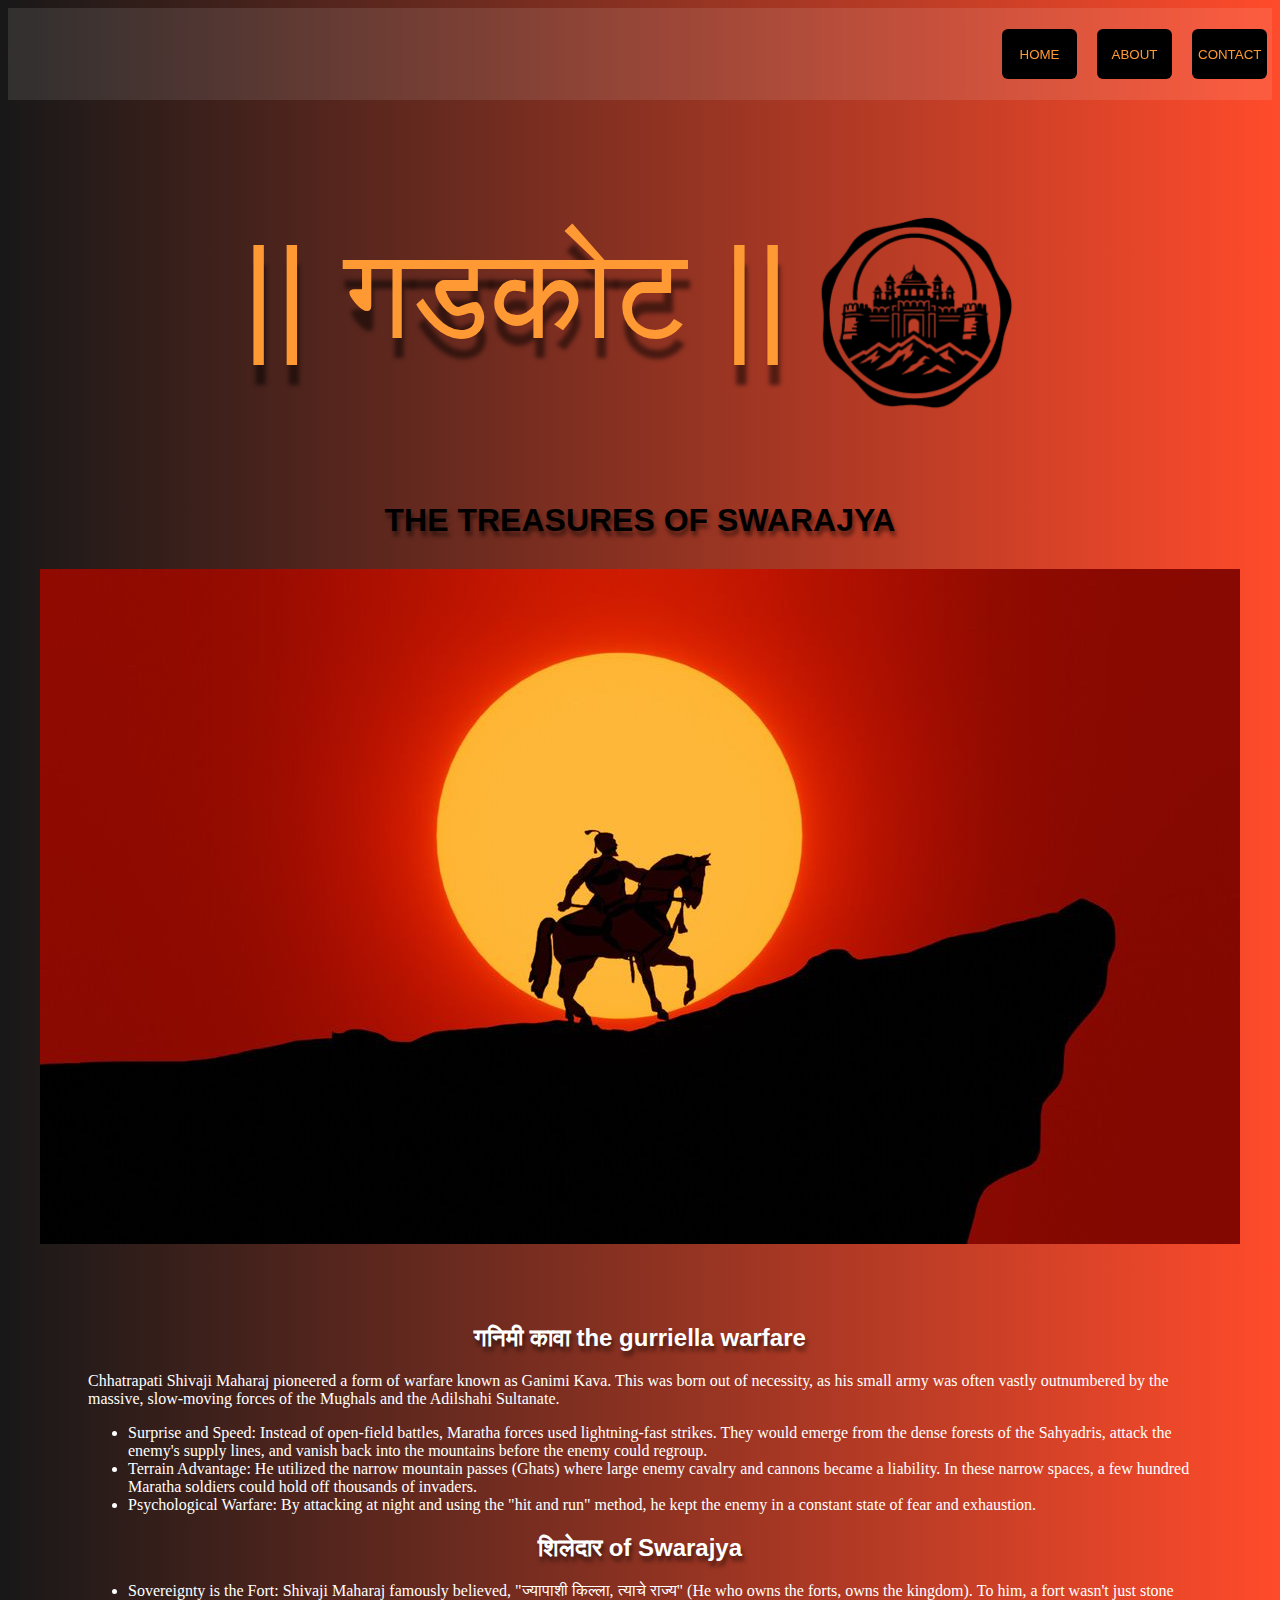
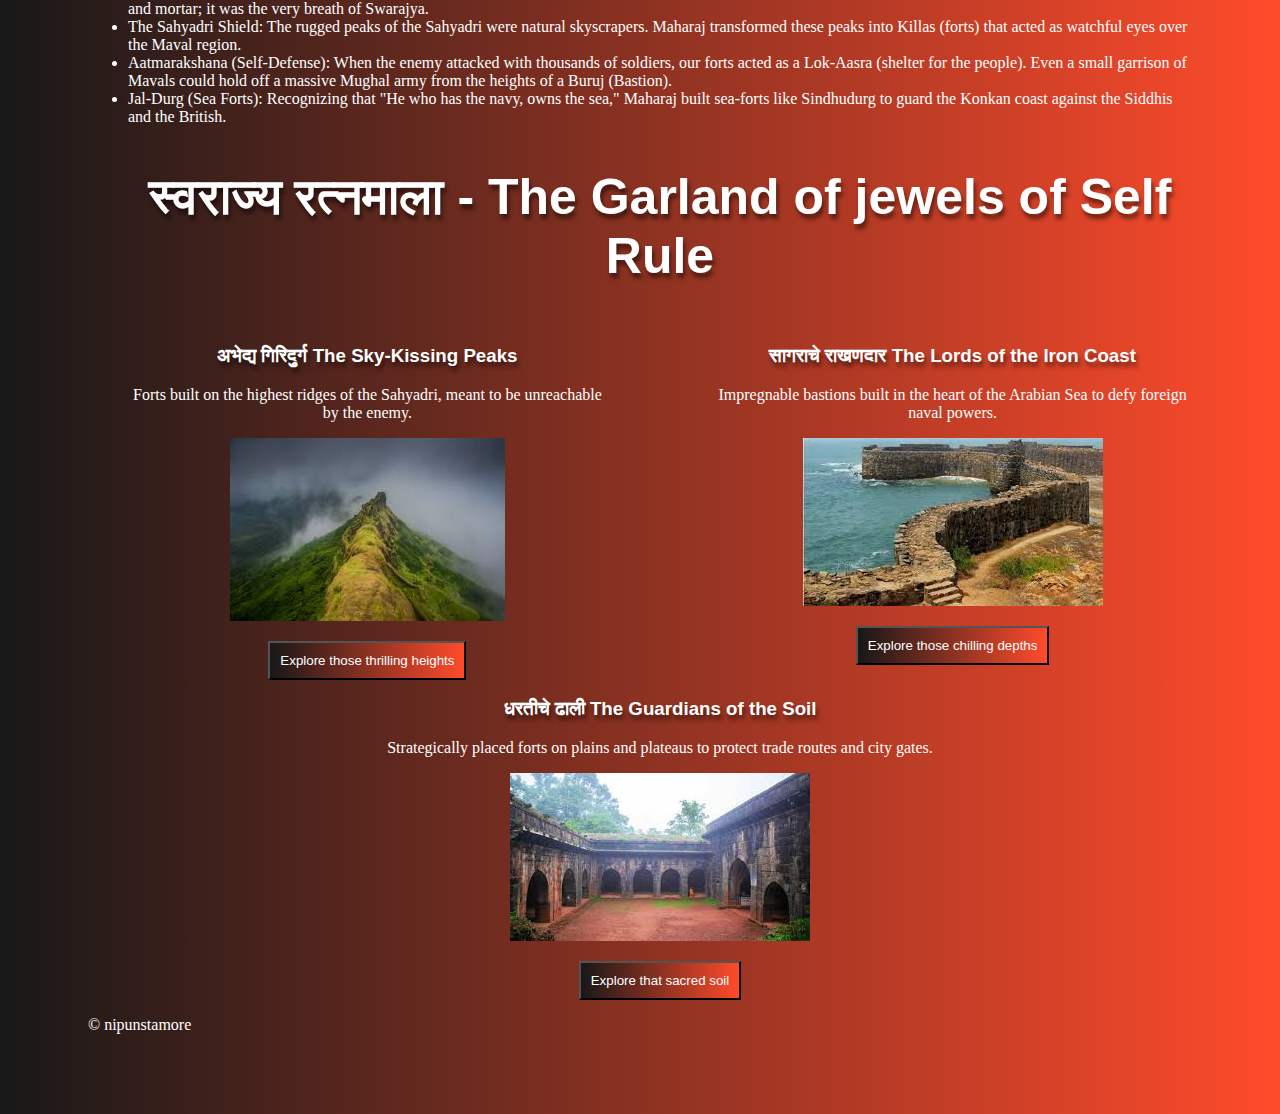
<file: index.html>
<!DOCTYPE html>
<html lang="en">
    <head>
        <title>Gad-Kot</title>
        <link href="css/style.css" rel="stylesheet">
        <link rel="icon" type="image/x-icon" href="../images/Gemini_Generated_Image_52onsz52onsz52on-removebg-preview.png">
    </head>

    <body  id="indexbody">
        <nav class="navbar">
            <ul class="nav-box">
                <li><button class="nav-but" type="button" onclick="window.location.href='index.html'">HOME</button></li>
                <li><button class="nav-but" type="button" onclick="window.location.href='about.html'">ABOUT</button></li>
                <li><button class="nav-but" type="button" onclick="window.location.href='contact.html'">CONTACT</button></li> <!--index for now-->
                
            </ul>
        </nav>
        
        <header id="header1" class="indexheader">
           || गडकोट ||
           <img src="../images/Gemini_Generated_Image_52onsz52onsz52on-removebg-preview.png" id="logo">
        </header>
        <h1>THE TREASURES OF SWARAJYA</h1>
        
        <div id="img_1">
        <img src="../images/fbab8a024c03d5ac8aa5d797dd6044d2.jpg" alt="the silloutte image of chhatrapati shivaji mahaarj on the horse">
        </div>

        <div class="wfont">
            <h2>गनिमी कावा the gurriella warfare</h2>
            <p>Chhatrapati Shivaji Maharaj pioneered a form of warfare known as Ganimi Kava. This was born out of necessity, as his small army was often vastly outnumbered by the massive, slow-moving forces of the Mughals and the Adilshahi Sultanate.</p>
                <ul>
                    <li>Surprise and Speed: Instead of open-field battles, Maratha forces used lightning-fast strikes. They would emerge from the dense forests of the Sahyadris, attack the enemy's supply lines, and vanish back into the mountains before the enemy could regroup.</li>

                    <li>Terrain Advantage: He utilized the narrow mountain passes (Ghats) where large enemy cavalry and cannons became a liability. In these narrow spaces, a few hundred Maratha soldiers could hold off thousands of invaders.</li>

                    <li>Psychological Warfare: By attacking at night and using the "hit and run" method, he kept the enemy in a constant state of fear and exhaustion.</li>
                </ul>

            <h2>शिलेदार of Swarajya</h2>
            <ul>
                <li>Sovereignty is the Fort: Shivaji Maharaj famously believed, "ज्यापाशी किल्ला, त्याचे राज्य" (He who owns the forts, owns the kingdom). To him, a fort wasn't just stone and mortar; it was the very breath of Swarajya.</li>

                <li>The Sahyadri Shield: The rugged peaks of the Sahyadri were natural skyscrapers. Maharaj transformed these peaks into Killas (forts) that acted as watchful eyes over the Maval region.</li>

                <li>Aatmarakshana (Self-Defense): When the enemy attacked with thousands of soldiers, our forts acted as a Lok-Aasra (shelter for the people). Even a small garrison of Mavals could hold off a massive Mughal army from the heights of a Buruj (Bastion).</li>

                <li>Jal-Durg (Sea Forts): Recognizing that "He who has the navy, owns the sea," Maharaj built sea-forts like Sindhudurg to guard the Konkan coast against the Siddhis and the British.</li>
            </ul>
            <ul>
                <h2 id="second_segment">स्वराज्य रत्नमाला - The Garland of jewels of Self Rule</h2>
                <div id="parafonts">
                <div class="two_column_layout">
                    <div>
                        <h3>अभेद्य गिरिदुर्ग The Sky-Kissing Peaks </h3>
                        <p>Forts built on the highest ridges of the Sahyadri, meant to be unreachable by the enemy.</p>
                        <img src="../images/i2.jpg" alt="the representative image for hill or mountain forts">
                        <button class="all_buttons" type="button" onclick="window.location.href='giridurg.html'">Explore those thrilling heights</button>
                    </div>
                
                    <div>
                        <h3>सागराचे राखणदार The Lords of the Iron Coast</h3>
                        <p>Impregnable bastions built in the heart of the Arabian Sea to defy foreign naval powers.</p>
                        <img src="../images/i3.jpg" alt="the representative image for sea forts">
                        <button class="all_buttons" type="button" onclick="window.location.href='jaldurg.html'">Explore those chilling depths</button>
                    </div>
                </div>
                <h3>धरतीचे ढाली The Guardians of the Soil</h3>
                <p>Strategically placed forts on plains and plateaus to protect trade routes and city gates.</p>
                <img src="../images/i4.jpg" alt="the representative image for the land type forts bhuikots">
                <button class="all_buttons" type="button" onclick="window.location.href='bhuikot.html'">Explore that sacred soil</button>
                
            </ul>

</section>
        <footer>&#169 nipunstamore</footer>
    </body>

</html>
</file>
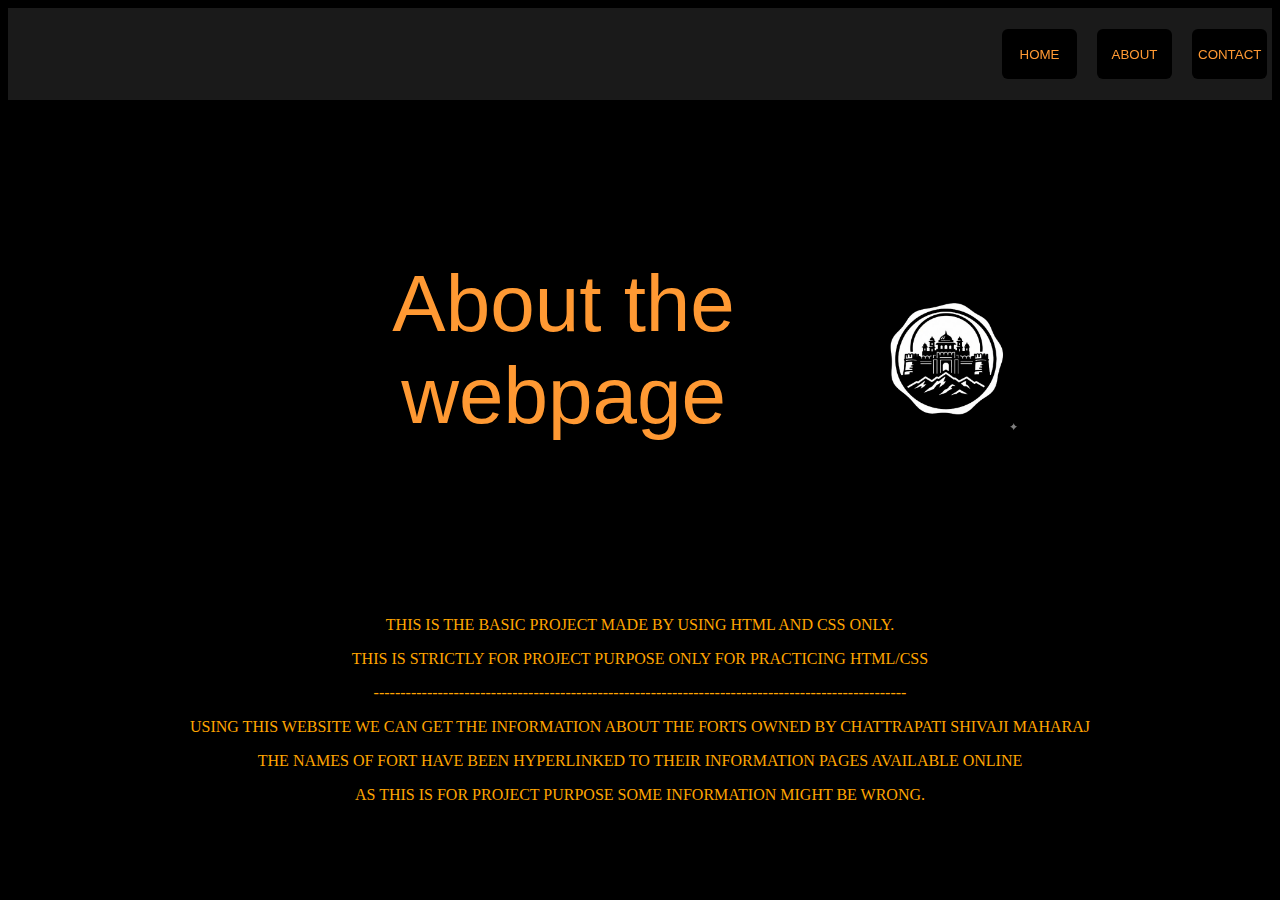
<file: about.html>
<!DOCTYPE html>
<html lang="en">
    <head>
        <title>About</title>
        <link href="css/style.css" rel="stylesheet">
        <link rel="icon" type="image/x-icon" href="../images/Gemini_Generated_Image_52onsz52onsz52on-removebg-preview.png">

    </head>
    <body id="abt">
        <nav class="navbar">
            <ul class="nav-box">
                <li><button class="nav-but" type="button" onclick="window.location.href='index.html'">HOME</button></li>
                <li><button class="nav-but" type="button" onclick="window.location.href='about.html'">ABOUT</button></li>
                <li><button class="nav-but" type="button" onclick="window.location.href='contact.html'">CONTACT</button></li> <!--index for now-->
                
            </ul>
        </nav>
        
        <header class="headline" class="headerm">
            <div class="headerm">
            About the webpage
            <img src="../images/Gemini_Generated_Image_tkk8dhtkk8dhtkk8-removebg-preview.png" id="logo">
            </div>
        </header>
        <div id="aboutid">
        <p>THIS IS THE BASIC PROJECT MADE BY USING HTML AND CSS ONLY.</p>
        <P>THIS IS STRICTLY FOR PROJECT PURPOSE ONLY FOR PRACTICING HTML/CSS</P>
        <P>----------------------------------------------------------------------------------------------------</P>
        <P>USING THIS WEBSITE WE CAN GET THE INFORMATION ABOUT THE FORTS OWNED BY CHATTRAPATI SHIVAJI MAHARAJ</P>
        <P>THE NAMES OF FORT HAVE BEEN HYPERLINKED TO THEIR INFORMATION PAGES AVAILABLE ONLINE</P>
        <P>AS THIS IS FOR PROJECT PURPOSE SOME INFORMATION MIGHT BE WRONG.</P>
        </div>
    </body>

</html>
</file>
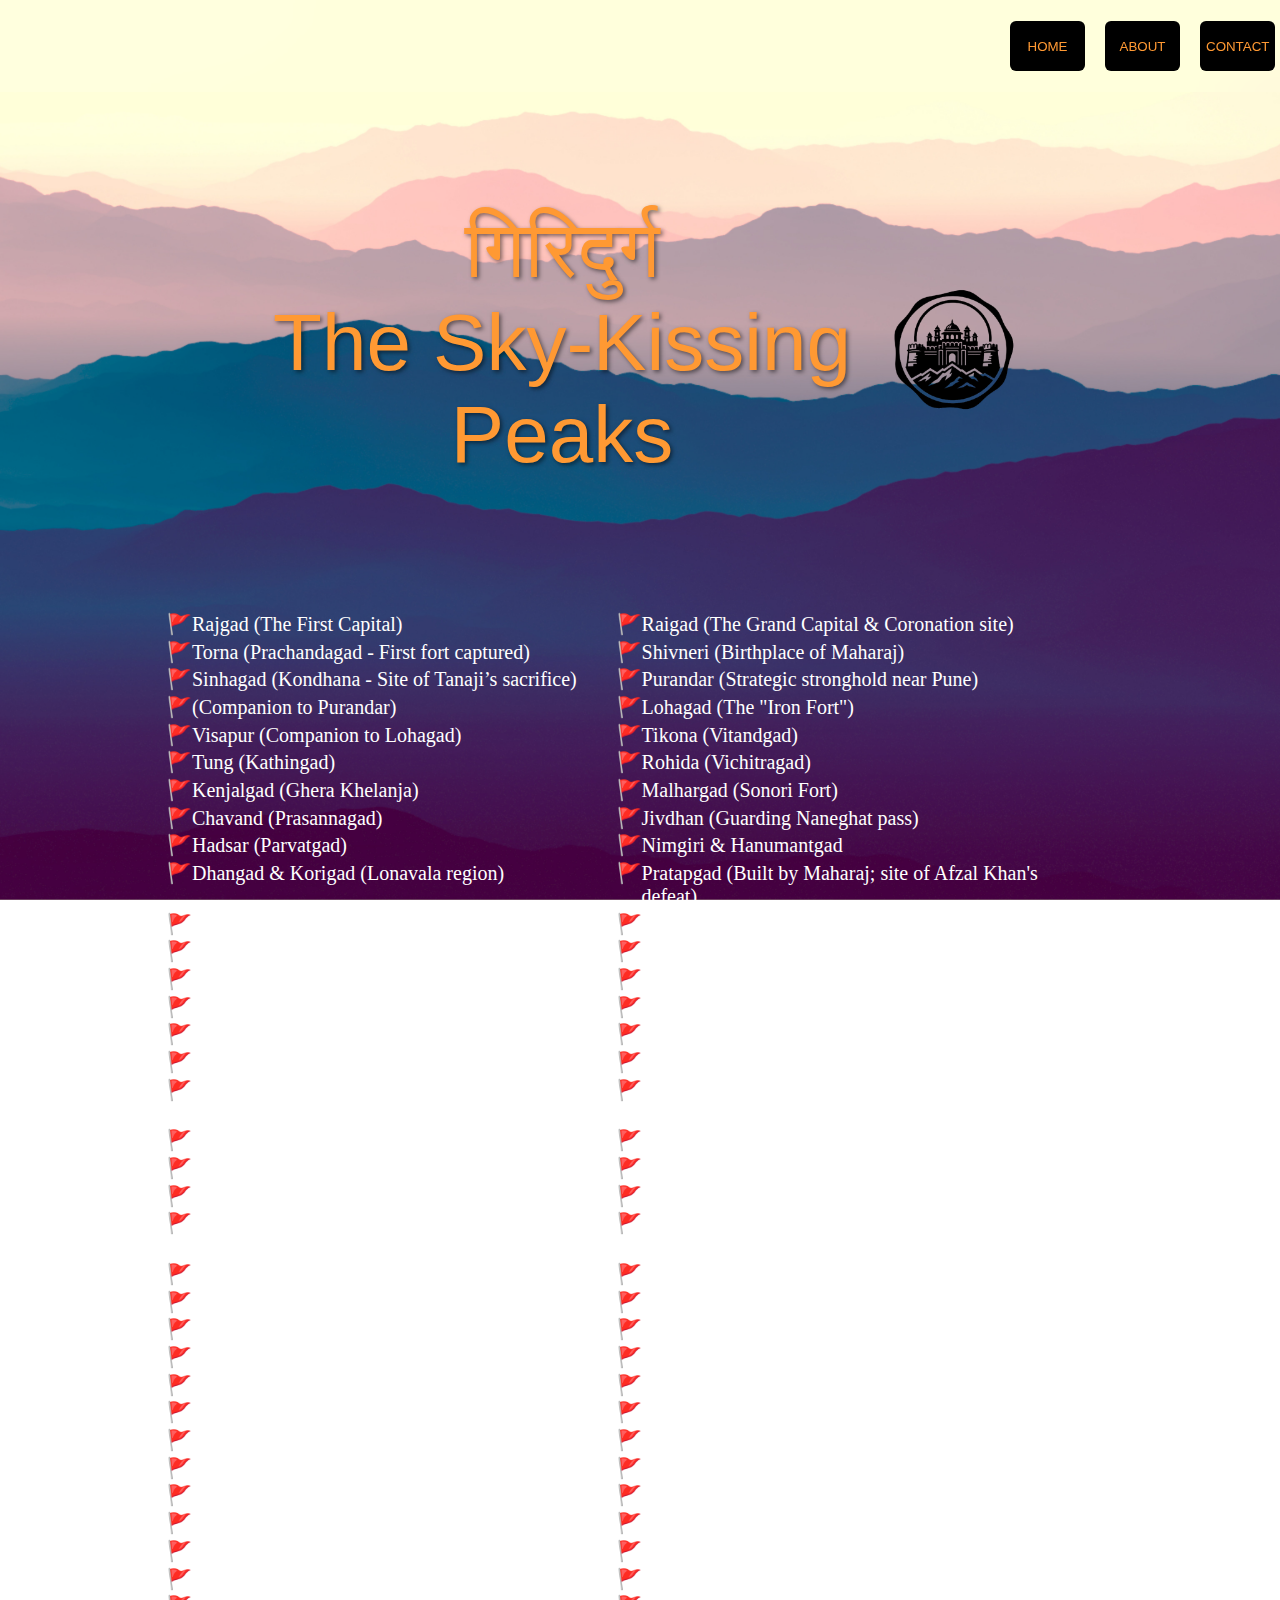
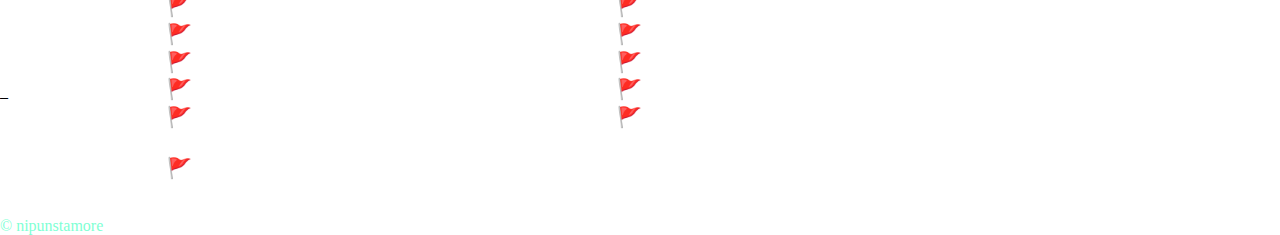
<file: giridurg.html>
<!DOCTYPE html>
<html lang="en">
    <head>
        <title>Giridurg</title>
        <link href="css/style.css" rel="stylesheet">
        <link rel="icon" type="image/x-icon" href="../images/Gemini_Generated_Image_52onsz52onsz52on-removebg-preview.png">

    </head>
    <body id="giridurgbody">
        
        <nav class="navbar">
            <ul class="nav-box">

                <li><button class="nav-but" type="button" onclick="window.location.href='index.html'">HOME</button></li>
                <li><button class="nav-but" type="button" onclick="window.location.href='about.html'">ABOUT</button></li>
                <li><button class="nav-but" type="button" onclick="window.location.href='contact.html'">CONTACT</button></li> <!--index for now-->
                
            </ul>
        </nav>

        <header class="headline" class="headerm">
            <div class="headerm">
            गिरिदुर्ग<br>The Sky-Kissing Peaks
            <img src="../images/Gemini_Generated_Image_52onsz52onsz52on-removebg-preview.png" id="logo">
            </div>
        </header>
        <ul id="Giri">
            <li> <a href="https://maharashtratourism.gov.in/fort/rajgad/">Rajgad (The First Capital)</a></li>
            <li> <a href="https://maharashtratourism.gov.in/tourist-intrests/forts/#Raigad-Fort">Raigad (The Grand Capital & Coronation site)</a></li>
            <li> <a href="https://maharashtratourism.gov.in/tourist-intrests/forts/#Torna-Fort">Torna (Prachandagad - First fort captured)</a></li>
            <li> <a href="https://maharashtratourism.gov.in/tourist-intrests/forts/#Shivneri-Fort">Shivneri (Birthplace of Maharaj)</a></li>
            <li> <a href="https://maharashtratourism.gov.in/tourist-intrests/forts/#Sinhagad-Fort">Sinhagad (Kondhana - Site of Tanaji’s sacrifice)</a></li>
            <li> <a href="https://en.wikipedia.org/wiki/Purandar_Fort">Purandar (Strategic stronghold near Pune)</a></li>
            <li> <a href="https://share.google/mTJ3nxlXIML19b7qf"> (Companion to Purandar)</a></li>
            <li><a href="https://maharashtratourism.gov.in/fort/lohagad/" >Lohagad (The "Iron Fort")</a></li>
            <li><a href="https://en.wikipedia.org/wiki/Visapur_Fort">Visapur (Companion to Lohagad)</a></li>
            <li><a href="https://en.wikipedia.org/wiki/Tikona">Tikona (Vitandgad)</a></li>
            <li><a href="https://en.wikipedia.org/wiki/Tung_Fort">Tung (Kathingad)</a></li>
            <li><a href="https://en.wikipedia.org/wiki/Rohida_fort">Rohida (Vichitragad)</a></li>
            <li><a href="https://en.wikipedia.org/wiki/Kenjalgad"> Kenjalgad (Ghera Khelanja)</a></li>
            <li><a href="https://en.wikipedia.org/wiki/Malhargad">Malhargad (Sonori Fort)</a></li>
            <li><a href="https://en.wikipedia.org/wiki/Chavand,_Maharashtra"> Chavand (Prasannagad)</a></li>
            <li><a href="https://en.wikipedia.org/wiki/Jivdhan">Jivdhan (Guarding Naneghat pass)</a></li>
            <li><a href="https://en.wikipedia.org/wiki/Hadsar"> Hadsar (Parvatgad)</a></li>
            <li><a href="https://en.wikipedia.org/wiki/Nimgiri-Hanumantgad_Fort"> Nimgiri & Hanumantgad</a></li>
            <li><a href="https://en.wikipedia.org/wiki/Ghangad">Dhangad & Korigad (Lonavala region)</a></li>
            <li><a href="https://maharashtratourism.gov.in/fort/pratapgad/">Pratapgad (Built by Maharaj; site of Afzal Khan's defeat)</a></li>
            <li><a href="https://maharashtratourism.gov.in/fort/sajjangad/">Sajjangad (Parali Fort - Spiritual center)</a></li>
            <li><a href="https://en.wikipedia.org/wiki/Ajinkyatara">Ajinkyatara (Satara Fort)</a></li>
            <li><a href="https://en.wikipedia.org/wiki/Chandan-Vandan_forts">Chandan & Vandan (Twin forts)</a></li>
            <li><a href="https://en.wikipedia.org/wiki/Vardhangad_Fort">Vardhangad (Built by Maharaj)</a></li>
            <li><a href="https://en.wikipedia.org/wiki/Vardhangad_Fort">Vasota (Vyaghragad - Deep in the Koyna forest)</a></li>
            <li><a href="https://en.wikipedia.org/wiki/Pandavgad">Pandavgad (Near Wai)</a></li>
            <li><a href="https://en.wikipedia.org/wiki/Vairagad_Fort">Vairatgad</a></li>
            <li><a href="https://en.wikipedia.org/wiki/Kamalgad">Kamalgad</a></li>
            <li><a href="https://en.wikipedia.org/wiki/Kalyangad">Kalyangad (Nandgiri)</a></li>
            <li><a href="https://mr.wikipedia.org/wiki/%E0%A4%B5%E0%A4%B8%E0%A4%82%E0%A4%A4%E0%A4%97%E0%A4%A1">Vasantgad</a></li>
            <li><a href="https://en.wikipedia.org/wiki/Mahimangad">Mahimangad</a></li>
            <li><a href="https://en.wikipedia.org/wiki/Varugad">Varugad</a></li>
            <li><a href="https://en.wikipedia.org/wiki/Salher">Salher (Highest fort in Maharashtra; site of a major battle)</a></li>
            <li><a href="https://en.wikipedia.org/wiki/Salota_fort"> Salota (Companion to Salher)</a></li>
            <li><a href="https://www.tripoto.com/india/trips/mulher-mora-hargad-capital-of-baglan-5ffeb8fae2efa"></a>Mulher & Morgad</li>
            <li><a href="https://en.wikipedia.org/wiki/Dhodap">Dhodap (Known for its unique peaked shape)</a></li>
            <li><a href="https://en.wikipedia.org/wiki/Harihar_fort">Harihar (Famous for its vertical rock-cut steps)</a></li>
            <li><a href="https://en.wikipedia.org/wiki/Tringalwadi">Tringalwadi</a></li>
            <li><a href="https://en.wikipedia.org/wiki/Ankai_Fort">Ankai & Tanki (Twin forts near Manmad)</a></li>
            <li><a href="https://en.wikipedia.org/wiki/Ahivant_Fort">Ahivantgad</a></li>
            <li><a href="https://en.wikipedia.org/wiki/Patta_Fort">Patta (Vishramgad - Where Maharaj rested after a long campaign)</a></li>
            <li><a href="https://en.wikipedia.org/wiki/Kulang_Fort">Kulang (Highest stone walls in the Sahyadris)</a></li>
            <li><a href="https://en.wikipedia.org/wiki/Alang_Fort">Alang & Madangad (Extremely difficult to access)</a></li>
            <li><a href="https://en.wikipedia.org/wiki/Ramsej_Fort">Ramshej (Famously resisted the Mughals for 6 years)</a></li>
            <li><a href="https://en.wikipedia.org/wiki/Galna_Fort">Galna</a></li>
            <li><a href="https://en.wikipedia.org/wiki/Indrai_fort">Indrai</a></li>
            <li><a href="https://en.wikipedia.org/wiki/Kavnai_fort">Kavnai</a></li>
            <li><a href="https://en.wikipedia.org/wiki/Sudhagad">Sudhagad (Bhorapgad)</a></li>
            <li><a href="https://en.wikipedia.org/wiki/Sarasgad">Sarasgad (Pali)</a></li>
            <li><a href="https://en.wikipedia.org/wiki/Karnala_Fort">Karnala (Bird sanctuary fort)</a></li>
            <li><a href="https://en.wikipedia.org/wiki/Prabalgad">Prabalgad (Muranjan)</a></li>
            <li><a href="https://en.wikipedia.org/wiki/Kalavantin_Durgt">Kalavantin Durg (Famous pinnacle)</a></li>
            <li><a href="https://en.wikipedia.org/wiki/Irshalgad">Irshalgad</a></li>
            <li><a href="https://en.wikipedia.org/wiki/Manikgad">Manikgad</a></li>
            <li><a href="https://en.wikipedia.org/wiki/Kothaligad">Kothaligad (Peth Fort)</a></li>
            <li><a href="https://en.wikipedia.org/wiki/Sagargad">Sagargad</a></li>
            <li><a href="https://en.wikipedia.org/wiki/Ghangad">Ghangad</a></li>
            <li><a href="https://en.wikipedia.org/wiki/Mrugagad">Mrugagad</a></li>
            <li><a href="https://en.wikipedia.org/wiki/Birwadi_fort">Birwadi</a></li>
            <li><a href="https://en.wikipedia.org/wiki/Lingana">Lingana (Used as a prison)</a></li>
            <li><a href="https://en.wikipedia.org/wiki/Panhala_Fort">Panhala (The largest fort in the Deccan)</a></li>
            <li><a href="https://en.wikipedia.org/wiki/Vishalgad">Vishalgad (Khelna - Site of Baji Prabhu’s sacrifice)</a></li>
            <li><a href="https://en.wikipedia.org/wiki/Bhupatgad_Fort">Bhudargad</a></li>
            <li><a href="https://en.wikipedia.org/wiki/Rangana_Fort">Rangana (Prasidhadurg)</a></li>
            <li><a href="https://en.wikipedia.org/wiki/Samangad">Samangad (Where Maharaj defeated the Adilshahi)</a></li>
            <li><a href="https://en.wikipedia.org/wiki/Vallabhgad_Fort">Vallabhgad</a></li>
            <li><a href="https://en.wikipedia.org/wiki/Pargad">Pargad</a></li>
            <li><a href="https://en.wikipedia.org/wiki/Mansantoshgad">Manohargad & Mansantoshgad (Twin forts)</a></li>
            <li><a href="https://en.wikipedia.org/wiki/Harishchandragad">Harishchandragad (Known for the Konkan Kada)</a></li>
            <li><a href="https://en.wikipedia.org/wiki/Ratangad">Ratangad (Jewel of the Sahyadris)</a></li>
            <li><a href="https://en.wikipedia.org/wiki/Mahuli">Mahuli (Complex of three hills)</a></li>
            <li><a href="https://en.wikipedia.org/wiki/Asheri_fort">Asherigad</a></li>
            <li><a href="https://en.wikipedia.org/wiki/Kohoj">Kohoj</a></li>
            <li><a href="https://en.wikipedia.org/wiki/Takmak_fort">Takmak</a></li>
            <li><a href="https://en.wikipedia.org/wiki/Bhairavgad_(fort)">Bhairavgad</a></li>
            <li><a href="https://en.wikipedia.org/wiki/Gingee_Fort">Gingee (Senji) - Tamil Nadu (Called the "Troy of the East")</a></li>
            <li><a href="https://en.wikipedia.org/wiki/Vellore_Fort">Vellore Fort - Tamil Nadu (Massive mountain/land hybrid)</a></li>
        </ul>
        <p> </p>
        <p> _ </p>


        <footer id="afoot">&#169 nipunstamore</footer>
    </body>
</html>
</file>
<file: css/style.css>
*{
    box-sizing: border-box;
}

/* Example for your Title */
.navbar{
    position:sticky;
    display: flex;
    justify-content: end;
    background:rgba(255,255,255,0.1);
    backdrop-filter: blur(15px);

    

}
.nav-box{
    list-style: none;
    display: flex;
    gap: 20px;
    padding: 5px;
    justify-content: center;
}
.nav-but{
    background-color:black;
    color:#FF9933;
    border-radius: 6px;
    border: none;
    height: 50px;
    width: 75px;
}

.nav-but:hover{
    background-color:#FF9933;
    color: black;
}


.indexheader {
    display: flex;
    flex-direction: row;
    justify-content:center;
    align-items: center;
    width: 100%;
    padding:20px 10px;
    height: auto;
    min-height: 150px;
    box-sizing: border-box;
    overflow: hidden;
    
}
#header1 {
    font-family: 'kalam', cursive, sans-serif;
    color: #FF9933; /* Saffron */
    text-shadow: 2px 20px 4px rgba(0,0,0,0.5);
    font-size: 8rem;
    text-align: center;
    margin-top: 10px;
}
h1,h2,h3{
    text-align: center;
    font-family: Arial, Helvetica, sans-serif;
    text-shadow: 2px 5px 4px rgba(0,0,0,0.5);
}

#second_segment{
    font-size: 50px;
}

#indexbody{
    background-image:linear-gradient(to right,#181818,#FF4B2B);
}

img{
    margin: auto;
    display: block;
    max-inline-size: 100%;
    margin-block: 60px;
    margin-top: 10px;
    margin-bottom: 20px;


}
#logo {
    margin-right:0%;
    margin-left: 0%;
    max-width: 20%;
    height: auto;
    margin-top: 5%;
}

.two_column_layout {
    display: grid;
    gap: 10%;
    @media(width>720px){
        grid-template-columns: 1fr 1fr;
    }
}

#img_1{
    margin: 30px;
}

#parafonts{
    text-align: center;
    
}


.wfont{
    color:white;
    margin: 80px;

}

footer{
    text-align:left;
}

.all_buttons{
    background-image:linear-gradient(to right,#181818,#FF4B2B);
    color:white;
    padding: 10px;

}
.all_buttons:hover{
    background-image:linear-gradient(to left,#181818,#FF4B2B);
}
.all_buttons:after{
    background-color: aqua;
}







.headerm {
    display: flex;
    justify-content:space-between;
    align-items: center;
    padding:20px 250px;
    height: 500px;
    width:auto;
    
}

.headline {
    font-family: 'kalam', cursive, sans-serif;
    color: #FF9933; /* Saffron */
    text-shadow: 2px 2px 4px rgba(0,0,0,0.5);
    font-size: 5rem;
    text-align: center;
}

#giridurgbody {
    background-image: url("../images/hills.jpg");
    background-repeat: no-repeat;
    background-size: cover; /* Stretches image to fill the width/height */
    background-attachment: fixed; /* Keeps image from scrolling away */
    background-position: center; /* Centers the focus of the hills */
    
    /* Optional: ensures the body is at least as tall as the screen */
    min-height: 100vh; 
    margin: 0;
}

#jaldurgbody{
    background-image: url("../images/underocean.jpg");
    background-repeat: no-repeat;
    background-size: cover; /* Stretches image to fill the width/height */
    background-attachment: fixed; /* Keeps image from scrolling away */
    background-position: center; /* Centers the focus of the hills */
    
    /* Optional: ensures the body is at least as tall as the screen */
    min-height: 100vh; 
    margin: 0;
}

#bhuikotbody{
    background-image: url("../images/land.jpg");
    background-repeat: no-repeat;
    background-size: cover; /* Stretches image to fill the width/height */
    background-attachment: fixed; /* Keeps image from scrolling away */
    background-position: center; /* Centers the focus of the hills */
    
    /* Optional: ensures the body is at least as tall as the screen */
    min-height: 100vh; 
    margin: 0;
}


#Giri{
    color: white;
    display: grid;
    @media(width>720px){
        grid-template-columns: 1fr 1fr;
    }
    font-size: 20px;
    gap: 0.35%;
    padding-inline: 15%;
    

}
#Giri li::marker{
    content: "🚩";
}
#jald{
    color:white;
    padding-inline: 100px;
    font-size: 25px;
}

#jal{
    color: white;
    display: grid;
    @media(width>720px){
        grid-template-columns: 1fr 1fr;
    }
    font-size: 20px;
    gap: 0.35%;
    padding-left: 15%;
    column-gap: 50px;
}
#jal li::marker{
    content: "🚩";
}

#bhui{
    color: white;
    display: grid;
    @media(width>720px){
        grid-template-columns: 1fr 1fr;
    }
    font-size: 20px;
    gap: 0.35%;
    padding-left: 15%;

}
#bhui li::marker{
    content: "🚩";
}

#afoot{
    position:relative;
    bottom:0;
    width: 100%; 
    padding-top: 100px;
    color: aquamarine;   
}
a{
    color:white;
    text-decoration: none;
}

a:hover{
    color: aqua;
}

#abt{
    background-color: black;
    text-align: center;
}
#aboutid{
    color:orange

}
</file>
